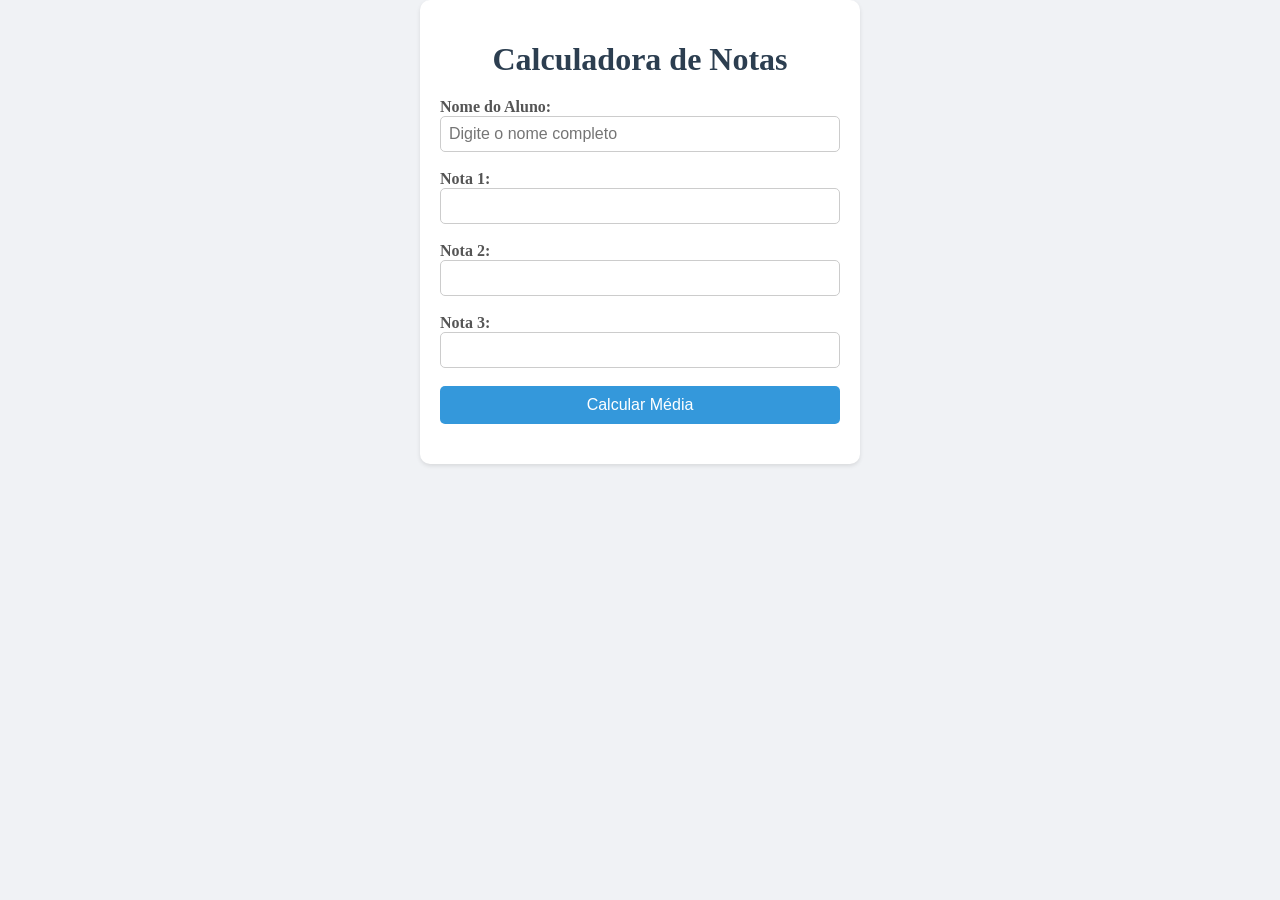
<file: Aula 02/index.html>
<!DOCTYPE html>
<html lang="en">
<head>
    <meta charset="UTF-8">
    <meta name="viewport" content="width=device-width, initial-scale=1.0">
    <title>Aula 02</title>
    <link rel="stylesheet" href="style.css">
</head>
<body>
    <div class="container">
        <h1 id="titulo">Calculadora de Notas</h1>
        <form class="form-aluno" onsubmit="calcularMedia(); return false;">
            <label for="nome">Nome do Aluno:</label>
            <input type="text" id="nome" name="nome" required placeholder="Digite o nome completo"><br>
            <label for="nota1">Nota 1:</label>
            <input type="number" id="nota1" name="nota1" step="0.1" required><br>
            <label for="nota2">Nota 2:</label>
            <input type="number" id="nota2" name="nota2" step="0.1" required><br>
            <label for="nota3">Nota 3:</label>
            <input type="number" id="nota3" name="nota3" step="0.1" required><br>
            <button type="submit">Calcular Média</button>
        </form>
        <div id="resultado"></div>
    </div>
</body>
<script src="atividade.js"></script>
</html>
</file>
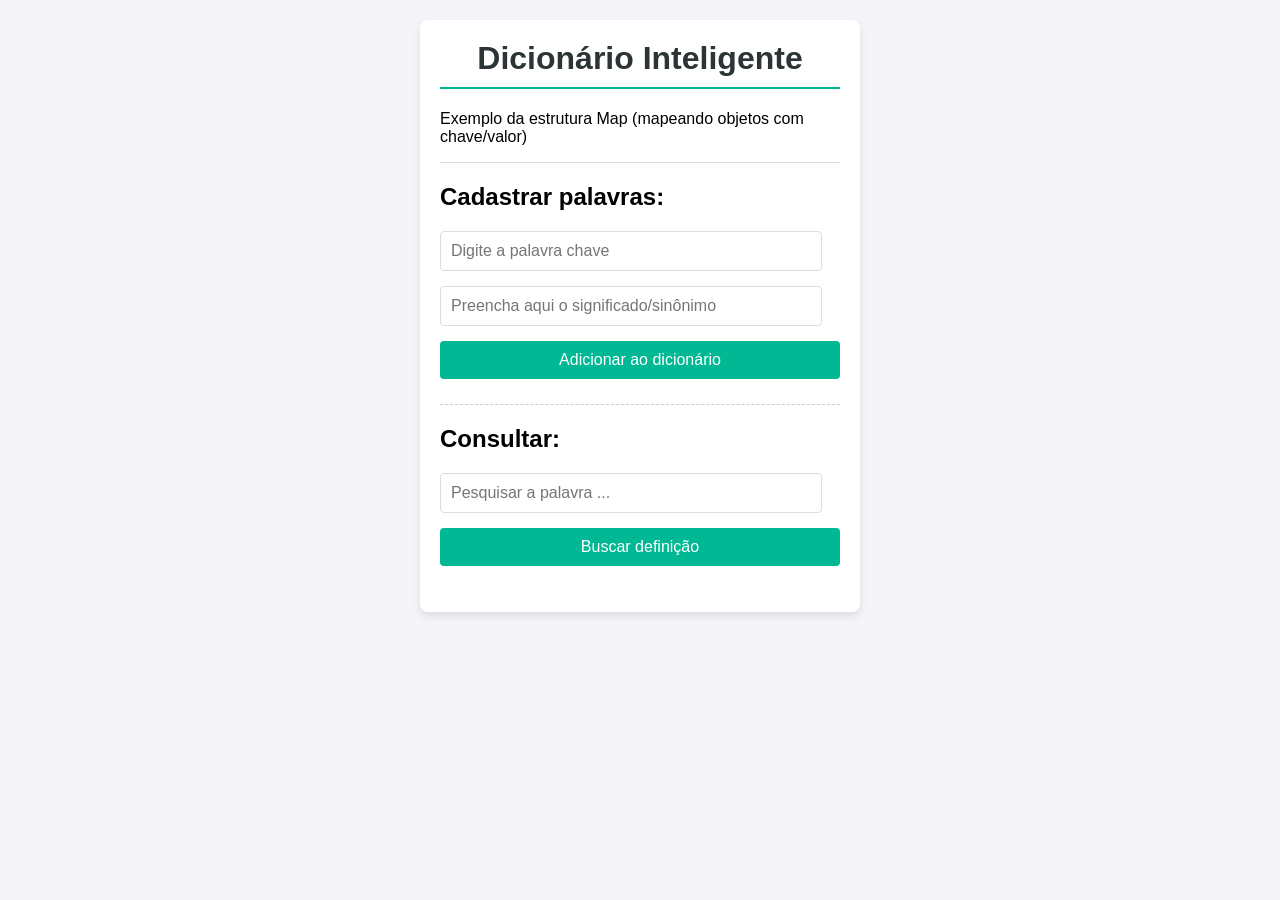
<file: Aula 03/index.html>
<!DOCTYPE html>
<html lang="en">
<head>
    <meta charset="UTF-8">
    <meta name="viewport" content="width=device-width, initial-scale=1.0">
    <title>Dicionário Inteligente</title>
    <link rel="stylesheet" href="style.css">
</head>
<body>
    <div class="card">
        <h1>Dicionário Inteligente</h1>
        <p>Exemplo da estrutura Map (mapeando objetos com chave/valor)</p>
        <!-- Área de Cadastro -->
        <div class="section-cadastro">
            <h2>Cadastrar palavras:</h2>
            <input type="text" id="chaveNova" placeholder="Digite a palavra chave">
            <input type="text" id="valorNovo" placeholder="Preencha aqui o significado/sinônimo">
            <button id="btnCadastrar" onclick="cadastrarDefinicao()">Adicionar ao dicionário</button>
        </div>
        <!-- Área de busca -->
        <div class="section-consulta">
            <h2>Consultar:</h2>
            <input type="text" id="termoBusca" placeholder="Pesquisar a palavra ...">
            <button id="btnBuscar" onclick="pesquisarTermo()">Buscar definição</button>
            <p id="resultadoBusca"></p>
        </div>
        <!-- Aqui vai aparecer o resultado -->
        <div id="resultadoDicionario" class="result-box"></div>
    </div>
</body>
<script src="dicionario.js"></script>
</html>
</file>
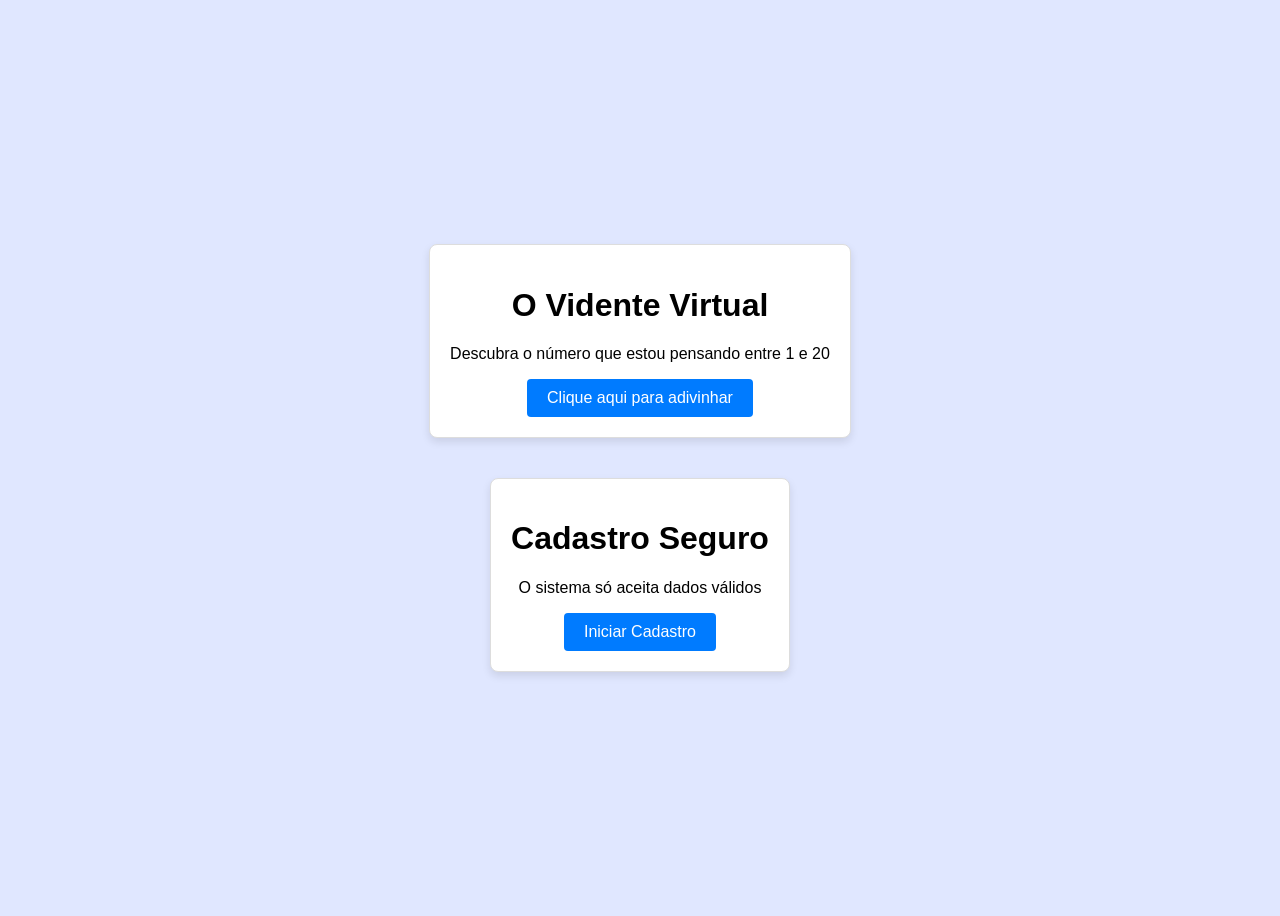
<file: Aula 04/index.html>
<!DOCTYPE html>
<html lang="en">
<head>
    <meta charset="UTF-8">
    <meta name="viewport" content="width=device-width, initial-scale=1.0">
    <title>O vidente virtual</title>
    <link rel="stylesheet" href="style.css">
</head>
<body>
    <div class="card">
        <h1>O Vidente Virtual</h1>
        <p>Descubra o número que estou pensando entre 1 e 20</p>
        <button onclick="adivinhar()">
            Clique aqui para adivinhar</button>
        <div id="mensagem"></div>
    </div>
    <div class="card">
        <h1>Cadastro Seguro</h1>
        <p>O sistema só aceita dados válidos</p>
        <button onclick="pegarDados()">Iniciar Cadastro</button>
        <div id="dados"></div>
    </div>
</body>
<script src="adivinha.js"></script>
<script src="dados.js"></script>
</html>
</file>
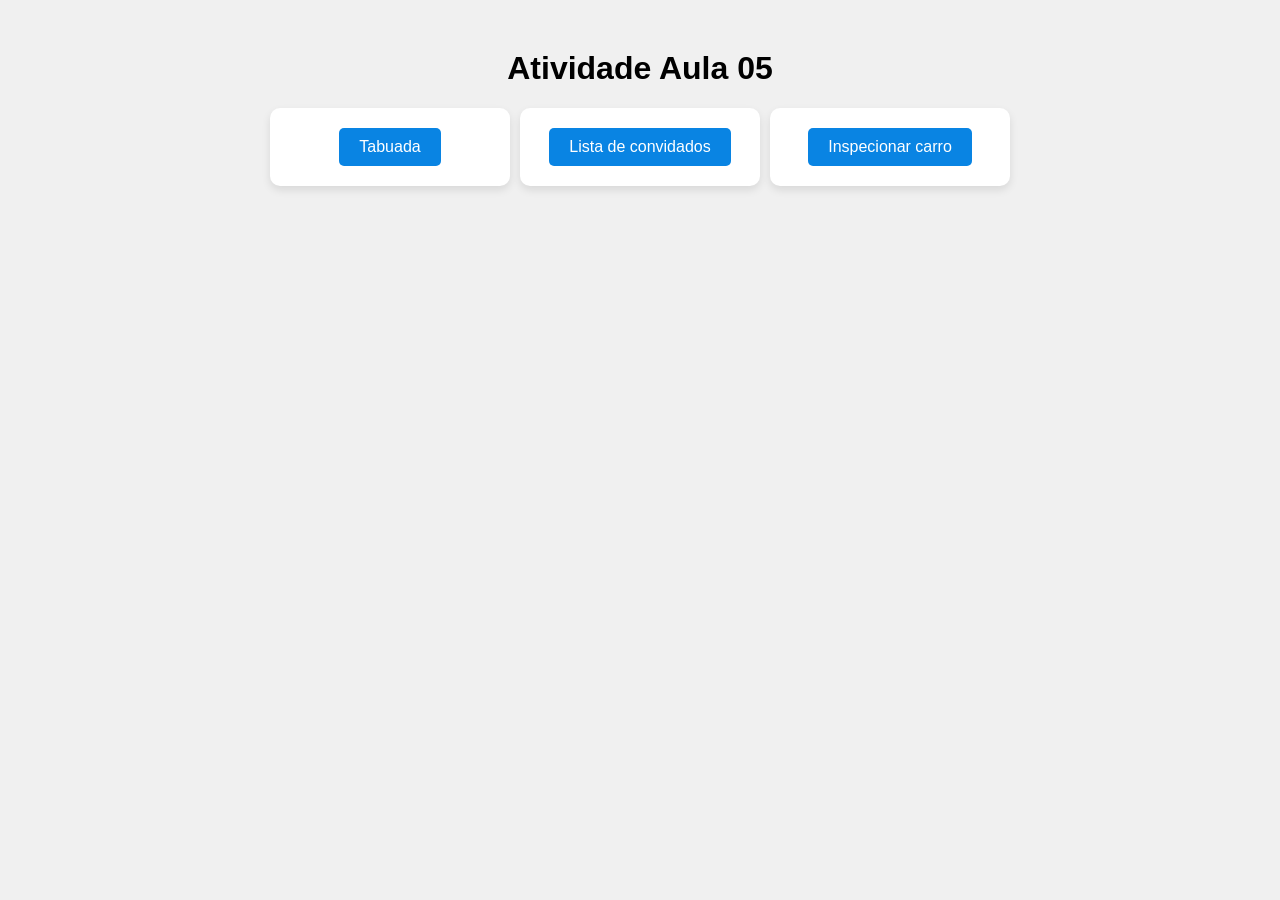
<file: Aula 05/index.html>
<!DOCTYPE html>
<html lang="en">
<head>
    <meta charset="UTF-8">
    <meta name="viewport" content="width=device-width, initial-scale=1.0">
    <title>Atividade Aula 05</title>
    <link rel="stylesheet" href="style.css">
</head>
<body>
    <h1>Atividade Aula 05</h1>

    <div class="container">
        <div class="card">
            <button onclick="tabuada()">Tabuada</button>
            <div id="tabuada"></div>
        </div>
        
        <div class="card">
            <button onclick="listarConvidados()">Lista de convidados</button>
            <div id="convidados"></div>
        </div>
        
        <div class="card">
            <button onclick="inspecionarCarro()">Inspecionar carro</button>
            <div id="carro"></div>
        </div>
    </div>
</body>
<script src="script.js"></script>
</html>
</file>
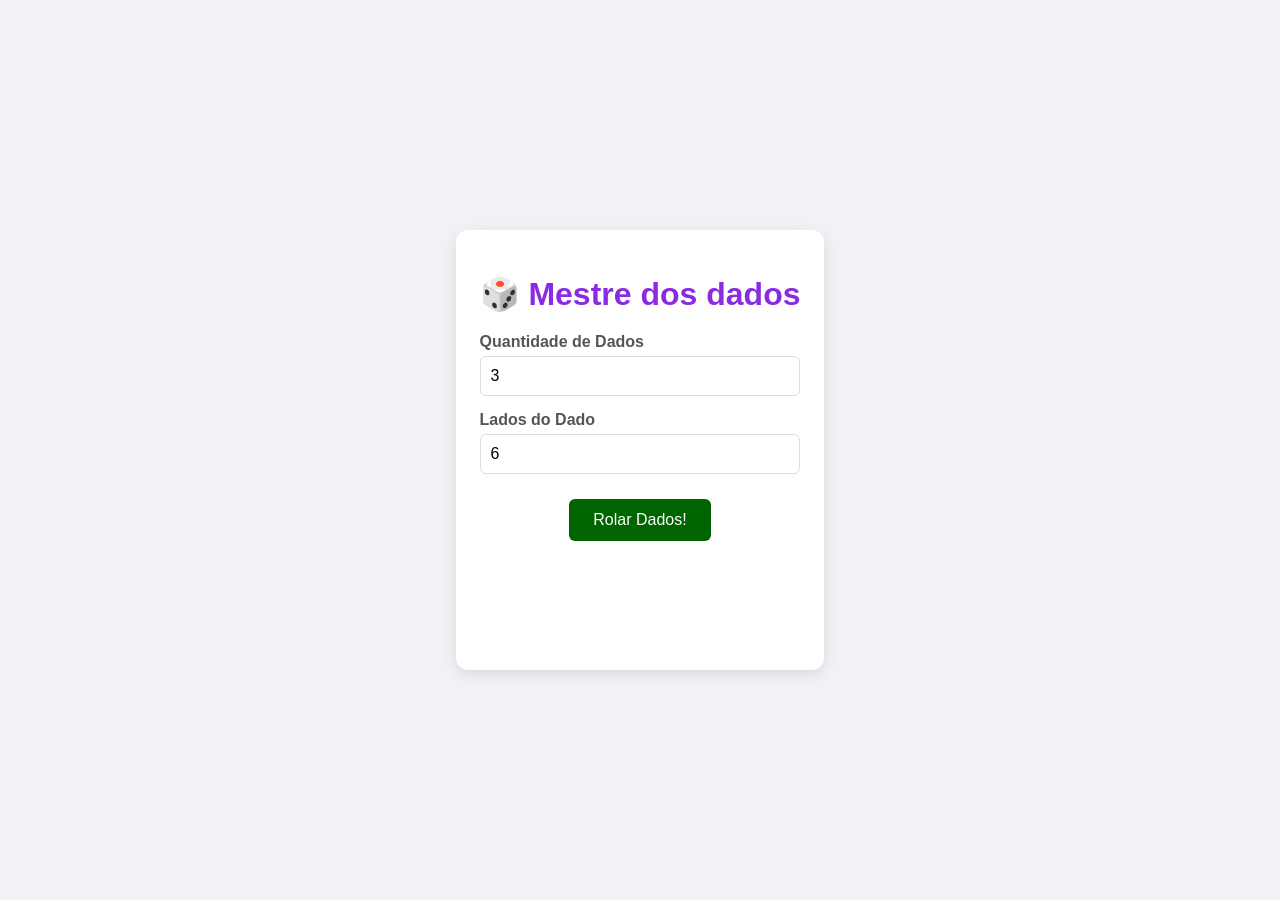
<file: Aula 06/index.html>
<!DOCTYPE html>
<html lang="en">
<head>
    <meta charset="UTF-8">
    <meta name="viewport" content="width=device-width, initial-scale=1.0">
    <title>Jogo de Dados</title>
    <link rel="stylesheet" href="style.css">
</head>
<body>
    <div class="card">
        <h1>🎲 Mestre dos dados</h1>

        <div class="input-group">
            <label for="qtd">Quantidade de Dados</label>
            <input type="number" id="qtd" value="3" max="100">
        </div>

        <div class="input-group">
            <label for="lados">Lados do Dado</label>
            <input type="number" id="lados" value="6" >
        </div>

        <button id="jogar" onclick="jogar()">Rolar Dados!</button>

        <!-- Aqui serão exibidos os dados rolados -->
        <div id="resultado"></div>
    </div>
</body>
<script src="logica.js"></script>
<script src="interface.js"></script>
</html>
</file>
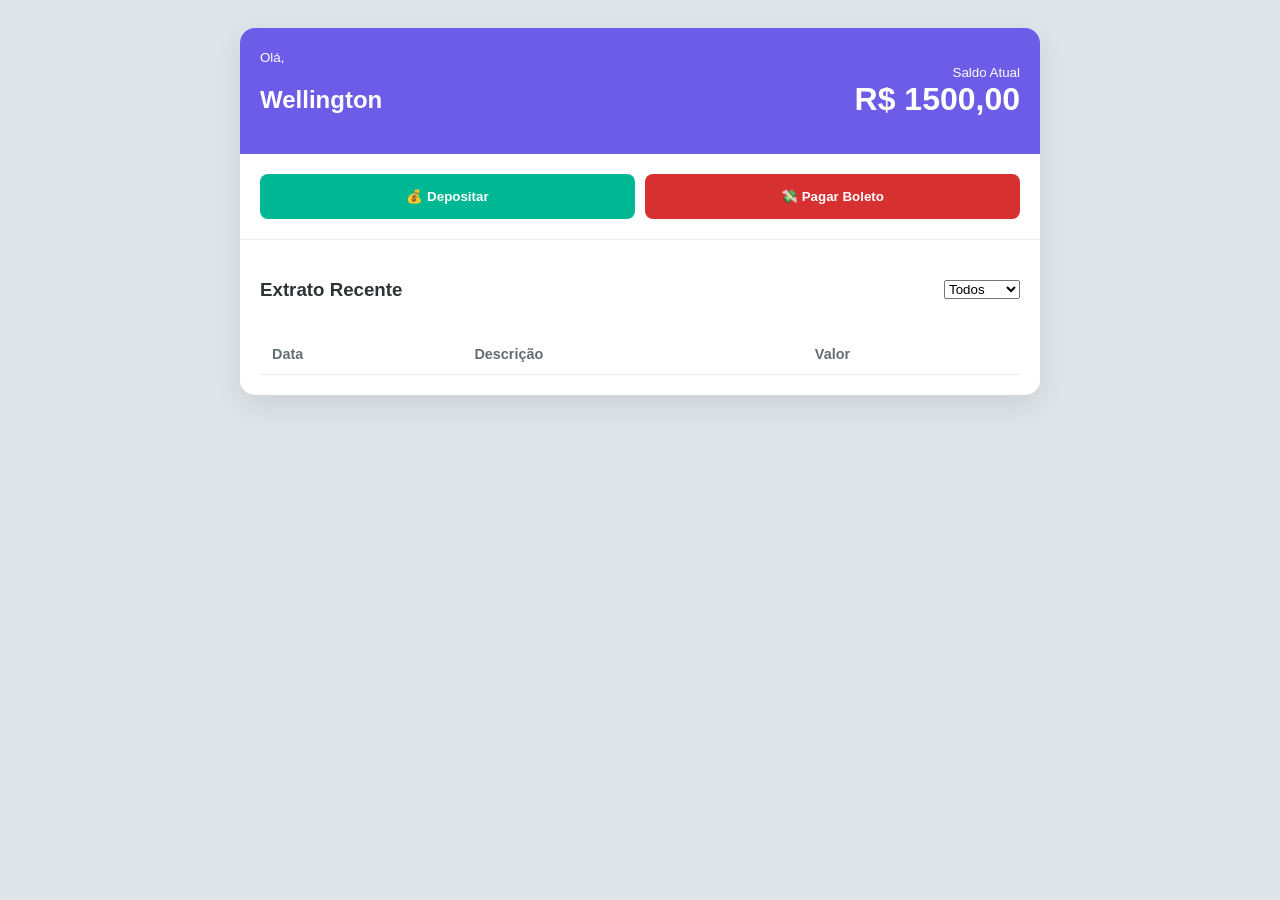
<file: Projeto/index.html>
<!DOCTYPE html>
<html lang="pt-br">

<head>
    <meta charset="UTF-8">
    <meta name="viewport" content="width=device-width, initial-scale=1.0">
    <title>FutureBank - Seu Banco Digital</title>
    <style>
        :root {
            --primary: #6c5ce7;
            --bg: #dfe6e9;
            --text: #2d3436;
        }

        body {
            font-family: 'Segoe UI', sans-serif;
            background-color: var(--bg);
            color: var(--text);
            display: flex;
            justify-content: center;
            padding: 20px;
        }

        .app-container {
            width: 100%;
            max-width: 800px;
            background: white;
            border-radius: 15px;
            box-shadow: 0 10px 30px rgba(0, 0, 0, 0.1);
            overflow: hidden;
        }

        /* Header */
        header {
            background-color: var(--primary);
            color: white;
            padding: 20px;
            display: flex;
            justify-content: space-between;
            align-items: center;
        }

        .saldo-box {
            text-align: right;
        }

        .saldo-valor {
            font-size: 2rem;
            font-weight: bold;
        }

        /* Actions */
        .actions {
            padding: 20px;
            display: flex;
            gap: 10px;
            border-bottom: 1px solid #eee;
        }

        button {
            flex: 1;
            padding: 15px;
            border: none;
            border-radius: 8px;
            font-weight: bold;
            cursor:
                pointer;
            transition: 0.2s;
            color: white;
        }

        .btn-deposit {
            background-color: #00b894;
        }

        .btn-pay {
            background-color: #d63031;
        }

        button:hover {
            opacity: 0.9;
            transform: translateY(-2px);
        }

        /* Extract Area */
        .extract {
            padding: 20px;
        }

        .extract-header {
            display: flex;
            justify-content: space-between;
            align-items: center;
            margin-bottom: 15px;
        }

        table {
            width: 100%;
            border-collapse: collapse;
        }

        th,
        td {
            text-align: left;
            padding: 12px;
            border-bottom: 1px solid #eee;
        }

        th {
            color: #636e72;
            font-size: 0.9rem;
        }

        .entrada {
            color: #00b894;
            font-weight: bold;
        }

        .saida {
            color: #d63031;
            font-weight: bold;
        }
    </style>
</head>

<body>
    <div class="app-container">
        <header>
            <div>
                <small>Olá,</small>
                <h2 id="nome-usuario">Carregando...</h2>
            </div>
            <div class="saldo-box">
                <small>Saldo Atual</small>
                <div class="saldo-valor">R$ <span id="saldo">0,00</span></div>
            </div>
        </header>
        <section class="actions">
            <button class="btn-deposit" onclick="novaTransacao('deposito')">💰
                Depositar</button>
            <button class="btn-pay" onclick="novaTransacao('pagamento')">💸 Pagar
                Boleto</button>
        </section>
        <section class="extract">
            <div class="extract-header">
                <h3>Extrato Recente</h3>
                <!-- Desafio: Fazer estes filtros funcionarem -->
                <select id="filtro-tipo" onchange="filtrarExtrato()">
                    <option value="todos">Todos</option>
                    <option value="entrada">Entradas</option>
                    <option value="saida">Saídas</option>
                </select>
            </div>
            <table>
                <thead>
                    <tr>
                        <th>Data</th>
                        <th>Descrição</th>
                        <th>Valor</th>
                    </tr>
                </thead>
                <tbody id="lista-transacoes">
                    <!-- As linhas serão inseridas aqui via JS -->
                </tbody>
            </table>
        </section>
    </div>
    <script src="script.js"></script>
</body>

</html>
</file>
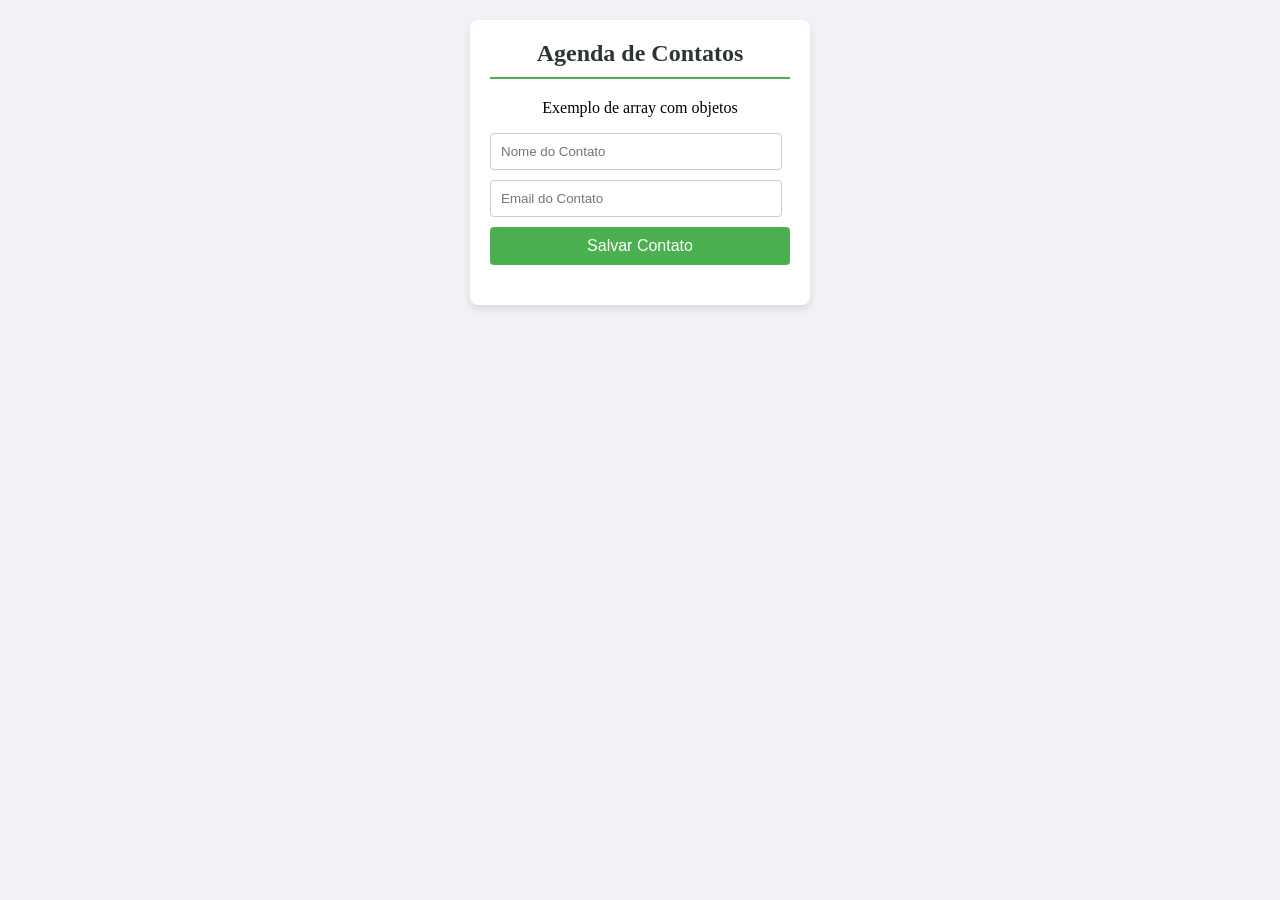
<file: Aula 03/agenda/index.html>
<!DOCTYPE html>
<html lang="en">
<head>
    <meta charset="UTF-8">
    <meta name="viewport" content="width=device-width, initial-scale=1.0">
    <title>Projeto Agenda</title>
    <link rel="stylesheet" href="style.css">
</head>
<body>
    <div class="card">
        <h2>Agenda de Contatos</h2>
        <p>Exemplo de array com objetos</p>
        <input type="text" id="inputNome" placeholder="Nome do Contato">
        <input type="email" id="inputEmail" placeholder="Email do Contato">
        <!-- <input type="text" id="inputTelefone" placeholder="Telefone do Contato"> -->
        <button onclick="salvarContato()">Salvar Contato</button>

        <ul id="lista-contatos">
            <!-- Aqui será preenchido pelo Javascript -->
        </ul>
    </div>
</body>
<script src="agenda.js"></script>
</html>
</file>
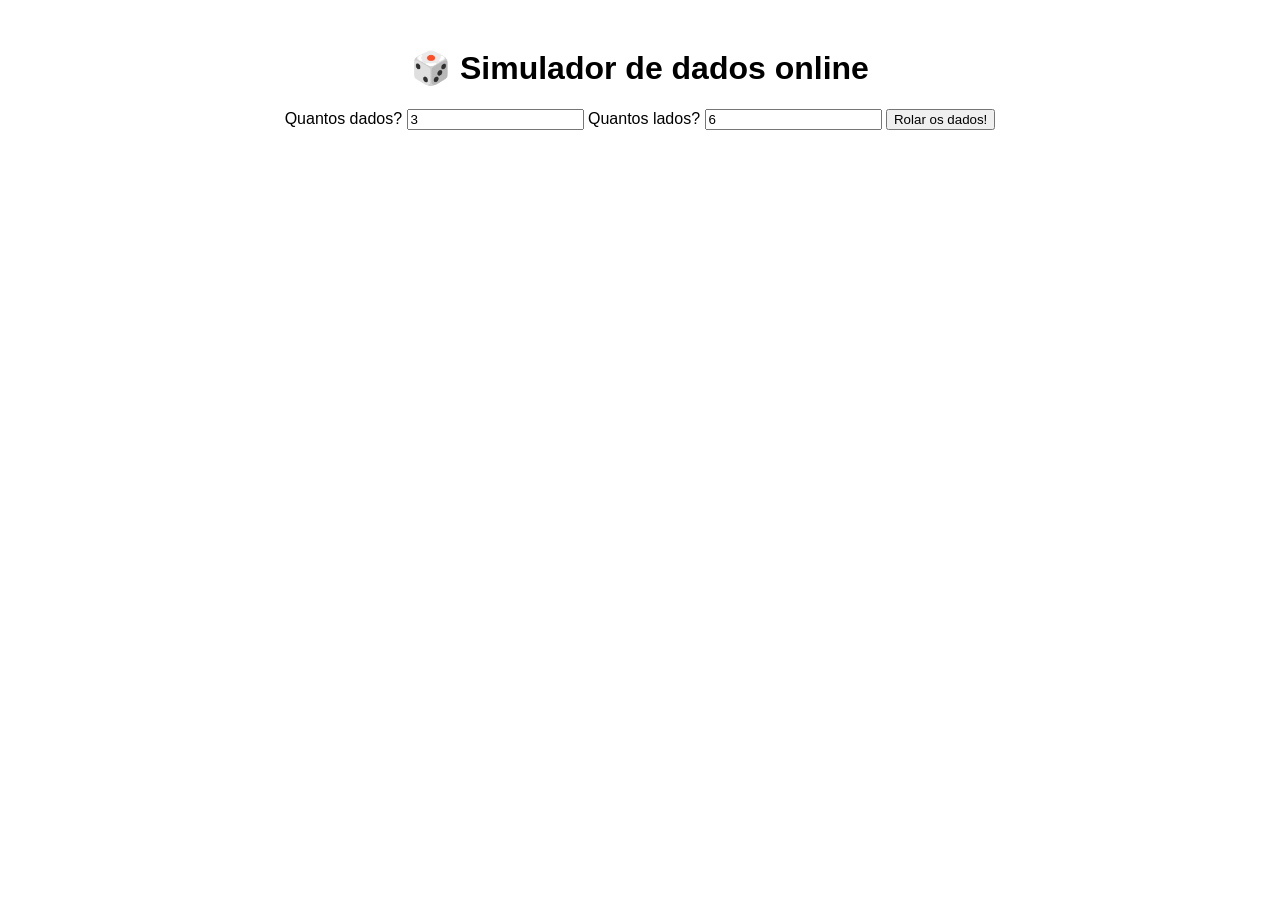
<file: Aula 05/rolar-dados/index.html>
<!DOCTYPE html>
<html lang="en">
<head>
    <meta charset="UTF-8">
    <meta name="viewport" content="width=device-width, initial-scale=1.0">
    <title>Simulador de dados online</title>
    <link rel="stylesheet" href="style.css">
</head>
<body>
    <h1>🎲 Simulador de dados online</h1>

    <label for="numDados">Quantos dados?</label>
    <input type="number" id="numDados" value="3" />

    <label for="lados">Quantos lados?</label>
    <input type="number" id="lados" value="6" />
    
    <button id="rolar" onclick="rolarDados()">Rolar os dados!</button>

    <div id="resultado"></div>
</body>
<script src="dados.js"></script>
</html>
</file>
<file: Aula 02/style.css>
body {
    font-family: 'Segoe UI', Tahoma, Genva, Verdana, sans—serif;
    background-color: #f0f2f5;
    display: flex;
    flex-direction: column;
    align-items: center;
    justify-content: center;
    height: 1Ovh;
    margin: 0;
    padding: 0;
}

.container {
    background-color: #fff;
    padding: 20px;
    border-radius: 10px;
    box-shadow: 0 2px 4px rgba(0, 0, 0, 0.1);
    text-align: center;
    width: 90%;
    max-width: 400px;
}

h1 {
    color: #2c3e50;
    margin-bottom: 20px;
}

.form-aluno {
    display: flex;
    flex-direction: column;
    gap: 0px;
    margin-bottom: 20px;
}

.form-aluno label {
    font-weight: bold;
    color: #555;
    text-align: left;
}

.form-aluno input {
    padding: 8px;
    border: 1px solid #ccc;
    border-radius: 5px;
    font-size: 16px;
}

.form-aluno button {
    padding: 10px;
    background-color: #3498db;
    color: white;
    border: none;
    border-radius: 5px;
    font-size: 16px;
    cursor: pointer;
}

.form-aluno button:hover {
    background-color: #2980b9;
}

.lista-notas {
    list-style-type: none;
    padding: 0;
}

.lista-notas li {
    background-color: #f8f9fa;
    padding: 10px;
    border-bottom: 1px solid #ddd;
    border-radius: 8px;
    text-align: left;
    margin-bottom: 5px;
    ;
}
</file>
<file: Aula 03/style.css>
body {
    font-family: 'Segoe UI', Tahoma, Geneva, Verdana, sans-serif;
    background-color: #f4f4f9;
    display: flex;
    justify-content: center;
    margin: 0;
    padding: 20px;
}

.card {
    background-color: #fff;
    border-radius: 8px;
    box-shadow: 0 4px 8px rgba(0, 0, 0, 0.1);
    padding: 20px;
    max-width: 400px;
    width: 100%;
}

h1 {
    border-bottom: 2px solid #00b894;
    padding-bottom: 10px;
    margin-top: 0;
    text-align: center;
    color: #2d3436;
}

input[type="text"] {
    width: 90%;
    padding: 10px;
    margin: 15px 0;
    border: 1px solid #ddd;
    border-radius: 4px;
    font-size: 16px;
    display: block;
}

button {
    background-color: #00b894;
    color: white;
    padding: 10px;
    margin-bottom: 10px;
    border: none;
    border-radius: 4px;
    cursor: pointer;
    font-size: 16px;
    width: 100%;
}

.section-cadastro {
    margin-bottom: 15px;
    padding-bottom: 15px;
    border-top: 1px solid #ddd;
    border-bottom: 1px dashed #ccc;
}

.result-box {
    background-color: #ffeaa7;
    padding: 15px;
    border-radius: 4px;
    min-height: 40px;
    margin-top: 20px;
    color: #2d3436;
    font-weight: bold;
    text-align: center;
    display: none;
}
</file>
<file: Aula 04/style.css>
body {
    background-color: #e0e7ff;
    font-family: 'Segoe UI', Tahoma, Geneva, Verdana, sans-serif;
    text-align: center;
    display: flex;
    flex-direction: column;
    justify-content: center;
    align-items: center;
    height: 100vh;
}

.card {
    background-color: #ffffff;
    border: 1px solid #dddddd;
    border-radius: 8px;
    box-shadow: 0 4px 8px rgba(0, 0, 0, 0.1);
    padding: 20px;
    margin: 20px;
    max-width: 400px;
    text-align: center;
}

button {
    background-color: #007bff;
    color: white;
    border: none;
    border-radius: 4px;
    padding: 10px 20px;
    cursor: pointer;
    font-size: 16px;
}

#dados {
    display: none;
    margin-top: 20px;
    padding: 5px;
    border: none;
    border-radius: 4px;
    background-color: #ece02f;
    border-top: 2px dashed #ccc;
}

#dados h3{
    margin: 0;
    font-size: 20px;
    font-weight: bold;
    color: green;
}

#mensagem{
    display: none;
    margin-top: 20px;
    font-size: 18px;
    font-weight: bold;
    background-color: #ece02f;
    padding: 5px;
    border-radius: 4px;
    border: none;
    border-top: 2px dashed #ccc;
}
</file>
<file: Aula 05/style.css>
body {
    font-family: "Segoe UI", Tahoma, Geneva, Verdana, sans-serif;
    text-align: center;
    margin-top: 50px;
    background-color: #f0f0f0;
    align-items: center;
}

.container {
    display: flex;
    gap: 10px;
    justify-content: center;
}

.card {
    background-color: #ffffff;
    padding: 20px;
    border-radius: 10px;
    box-shadow: 0 4px 8px rgba(0, 0, 0, 0.1);
    width: 200px;
}

button {
    padding: 10px 20px;
    font-size: 16px;
    background-color: #0984e3;
    color: white;
    border: none;
    border-radius: 5px;
    cursor: pointer;
}
</file>
<file: Aula 06/style.css>
body {
    font-family: "Segoe UI", Tahoma, Geneva, Verdana, sans-serif;
    background-color: #f0f2f5;
    display: flex;
    justify-content: center;
    align-items: center;
    min-height: 100vh;
    margin: 0;
}

.card {
    background-color: white;
    padding: 24px;
    border-radius: 12px;
    box-shadow: 0 4px 15px rgba(0, 0, 0, 0.1);
    text-align: center;
    max-width: 450px;
}

h1 {
    color: blueviolet;
    margin-bottom: 20px;
}

.input-group {
    margin-bottom: 15px;
    text-align: left;
}

label {
    display: block;
    font-weight: bold;
    margin-bottom: 5px;
    color: #555;
}

input {
    width: 100%;
    padding: 10px;
    border: 1px solid #ddd;
    border-radius: 6px;
    box-sizing: border-box; /* Garante que o padding não estoure pra fora da box */
    font-size: 16px;
}

button {
    background-color: darkgreen;
    color: white;
    border: none;
    padding: 12px 24px;
    font-size: 16px;
    border-radius: 6px;
    cursor: pointer;
    transition: background-color 0.5s ease;
    margin-top: 10px;
}

button:hover {
    background-color: green;
}

#resultado {
    margin-top: 25px;
    padding: 15px;
    border-radius: 8px;
    min-height: 50px;
    font-size: 18px;
    color: #333;
}

.box-sucesso {
    background-color: #d1fae5;
    color: #065f46;
    border: 1px solid #10b981;
}

.box-erro {
    background-color: #fee2e2;
    color: #991b1b;
    border: 1px solid #f87171;
}

.dado-visual {
    display: inline-block;
    background-color: #6c5ce7;
    color: white;
    width: 30px;
    height: 30px;
    border-radius: 5px;
    line-height: 30px;
    margin: 3px;
    text-align: center;
    font-weight: bold;
}
</file>
<file: Aula 03/agenda/style.css>
body {
    font-family: 'Segoe UI', Tahoma, Genva, Verdana, sans—serif;
    background-color: #f0f2f5;
    display: flex;
    flex-direction: column;
    align-items: center;
    justify-content: center;
    height: 1Ovh;
    margin: 0;
    padding: 0;
}

.card {
    background-color: #ffffff;
    border-radius: 8px;
    box-shadow: 0 4px 8px rgba(0, 0, 0, 0.1);
    padding: 20px;
    margin: 20px;
    width: 300px;
    text-align: center;
}

h2 {
    border-bottom: 2px solid #4CAF50;
    padding-bottom: 10px;
    color: #2d3436;
    margin-top: 0;
}

input {
    width: 90%;
    padding: 10px;
    margin: 10px 0;
    border: 1px solid #ccc;
    border-radius: 4px;
    display: block;
}

button {
    width: 100%;
    background-color: #4CAF50;
    color: white;
    padding: 10px 15px;
    border: none;
    border-radius: 4px;
    cursor: pointer;
    font-size: 16px;
}

button:hover {
    background-color: #45a049;
}

ul {
    list-style-type: none;
    padding: 0;
    margin-top: 20px;
}

li {
    background-color: #e8f5e9;
    margin: 5px 0;
    padding: 10px;
    border-radius: 4px;
    text-align: left;
    border-left: 5px solid #4CAF50;
    display: flex;
    justify-content: space-between;
    align-items: center;
}

small {
    color: #696e72;
}
</file>
<file: Aula 05/rolar-dados/style.css>
body {
    font-family: "Segoe UI", Tahoma, Geneva, Verdana, sans-serif;
    text-align: center;
    padding: 20px;
}

.dado {
    display: inline-block;
    padding: 10px 15px;
    margin: 5px;
    font-size: 100px;
    background-color: #6c5ce7;
    color: white;
    border-radius: 5px;
    font-weight: bold;
}

#resultado {
    margin-top: 20px;
}
</file>
